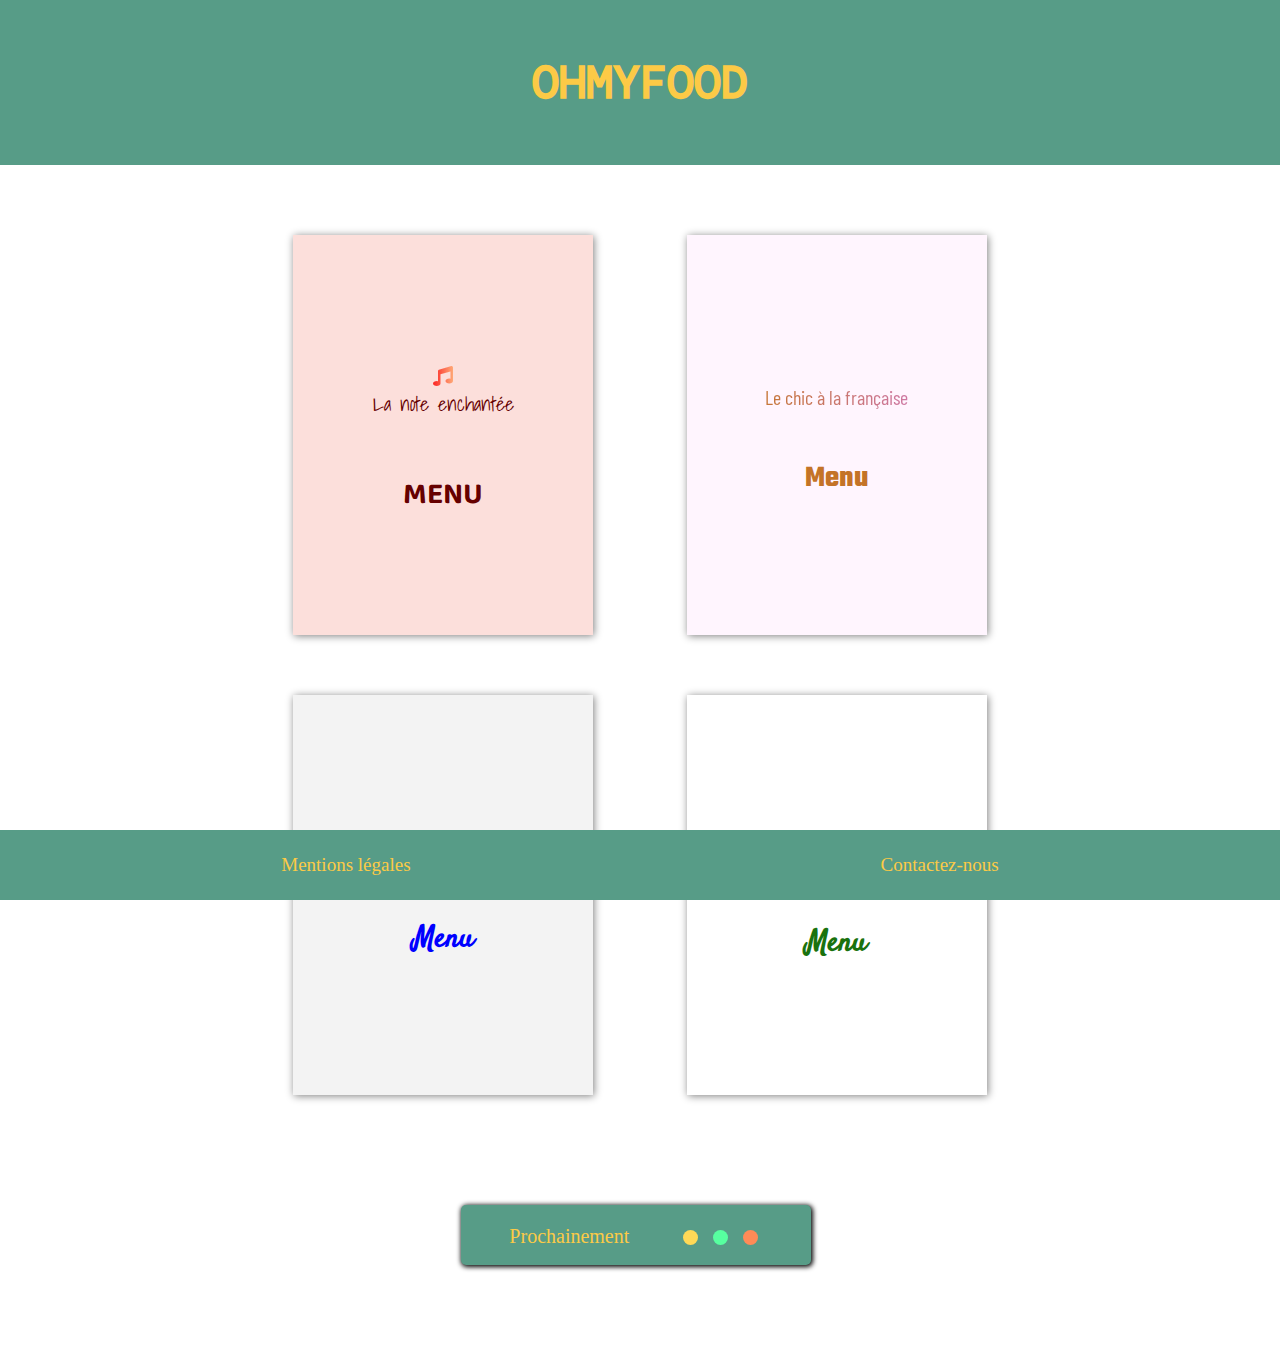
<file: index.html>
<!DOCTYPE html>
<html lang="fr">
<head>
	<meta charset="UTF-8">
	<meta name="viewport" content="width=device-width, initial-scale=1, shrink-to-fit=no">
	<link href="https://fonts.googleapis.com/css2?family=Baloo+Tammudu+2&family=Barlow+Condensed&family=Caveat&family=DM+Mono:wght@500&family=Kaushan+Script&family=Satisfy&family=Shadows+Into+Light&family=Teko:wght@300&display=swap" rel="stylesheet">
	<link rel="stylesheet" href="css/styles.css"/>
	<link rel="shortcut icon" href=img/ohmyfood.png>
	<link rel="stylesheet" type="text/css" href="https://cdnjs.cloudflare.com/ajax/libs/font-awesome/5.13.0/css/all.min.css">
	<title>OHMYFOOD</title>
</head> 
<body>

		<!--********EN TETE********-->

<header class="container-fluid1">
	<div class="row1">
		<a href="index.html">
			<h1>OHMYFOOD</h1>
		</a>
	</div>
</header>

		<!--********MES 4 MENUS********-->
<main>
	<div class="container1">
		<div class="menuone un">
			<a href="lanoteenchantee.html">
				<div class="menu1">
					<i class="fas fa-music"></i>
					<div>La note enchantée</div><br>
					<h2>MENU</h2>
				</div>
			</a>
		</div>
		<div class="menuone deux">
			<a href="lechicalafrancaise.html">
				<div class="menu2">
					<div>Le chic à la française</div><br>
					<h2>Menu</h2>
				</div>
			</a>
		</div>
	</div>
	<div class="container2">
		<div class="menutwo trois">
			<a href="ledelicedespapilles.html">
				<div class="menu3">
					<div>Le délice des papilles</div><br>
					<h2>Menu</h2>
				</div>
			</a>
		</div>
		<div class="menutwo quatre">
			<a href="lapalettedugout.html">
				<div class="menu4">
					<div>La palette du goût</div><br>
					<h2>Menu</h2>
				</div>
			</a>
		</div>
	</div>
</main>

		<!--********PROCHAINEMENT********-->
<div class="container3">
	<div class="soon cinq">
		<p>Prochainement</p>
		<div class="loading">
			<span></span>
			<span></span>
			<span></span>
		</div>
	</div>
</div>

		<!--********PIED DE PAGE********-->

<footer class="container-fluid2">
	<div class="row2">
		<div class="wiggling">
			<a href="mentionslegales.html">
				<p>Mentions légales</p>
			</a>
		</div>
		<div class="wiggling">
			<a href="mailto:bilal.elimrani@icloud.com">
				<p>Contactez-nous</p>
			</a>
		</div>
	</div>
</footer>

</body>
</html>
</file>
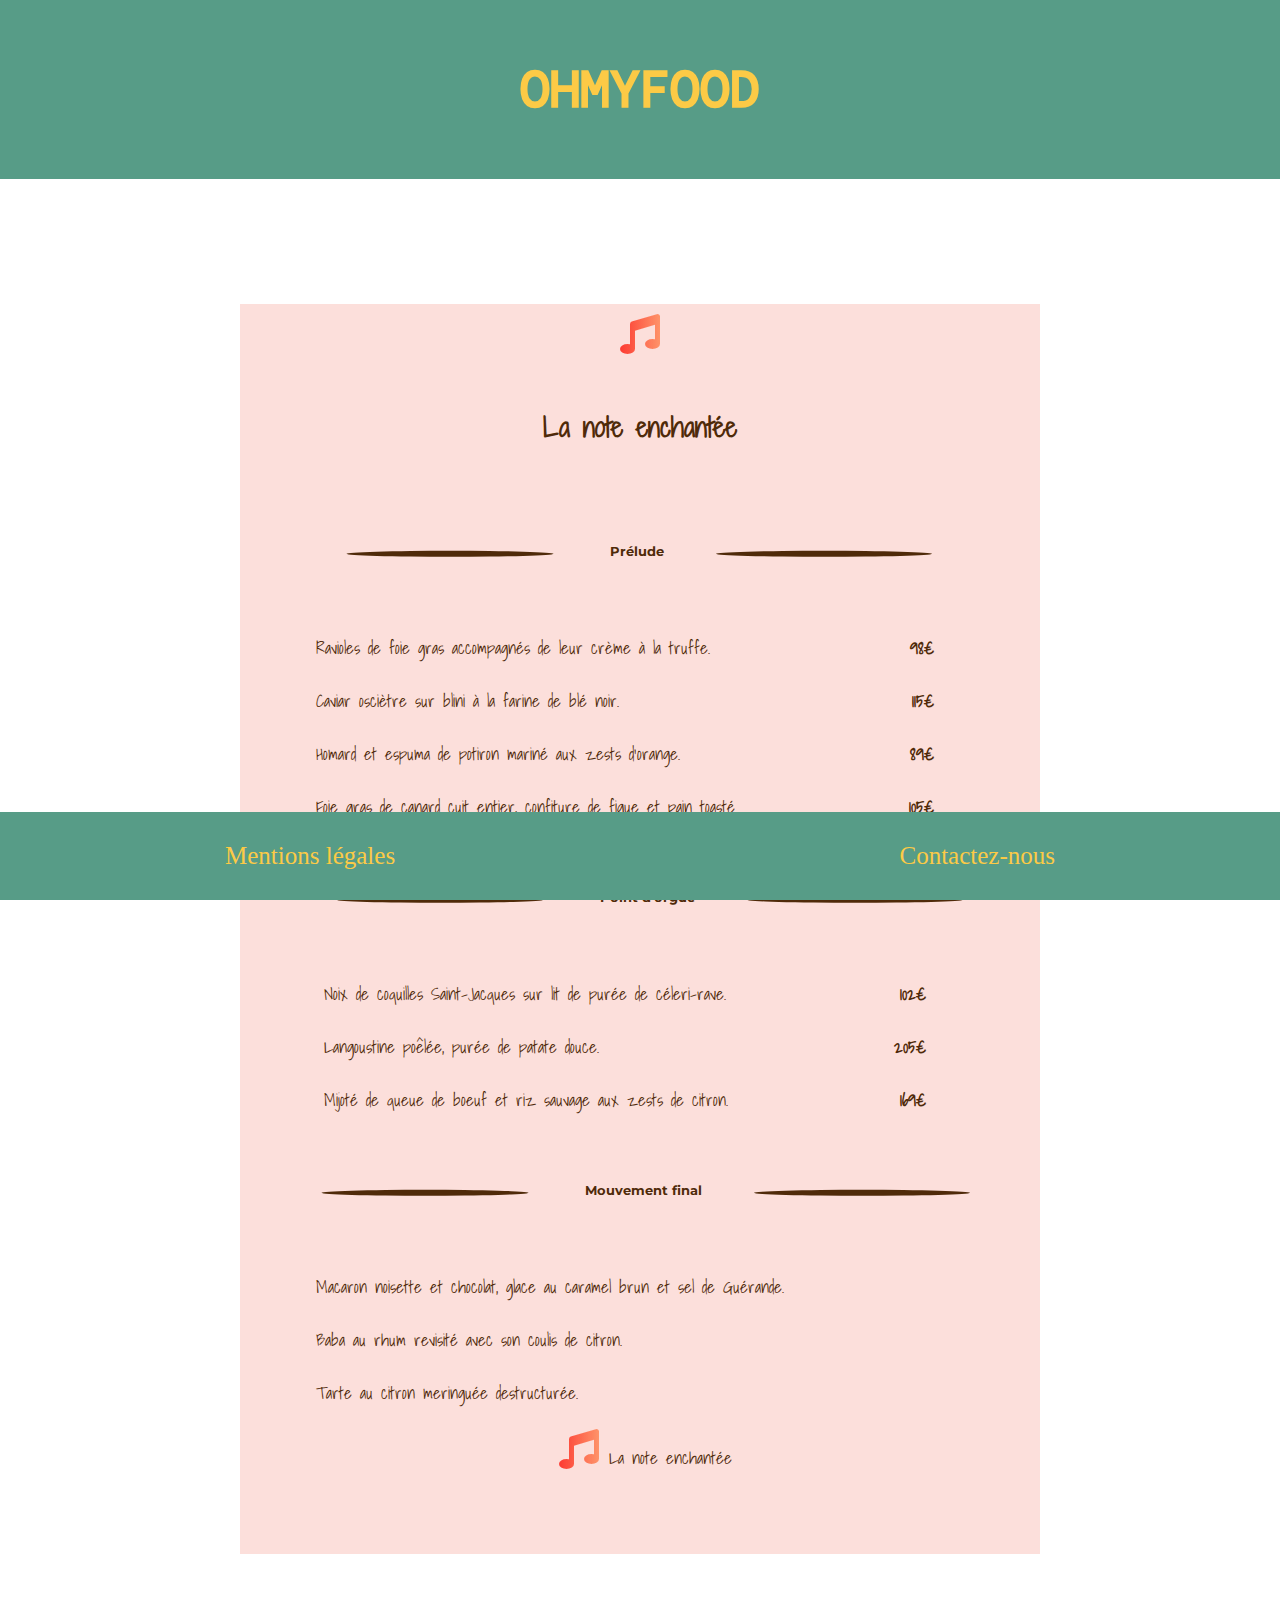
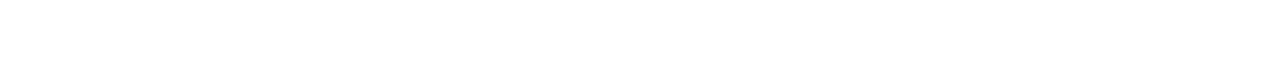
<file: lanoteenchantee.html>
<!DOCTYPE html>
<html lang="fr">
<head>
<meta charset="UTF-8">
<meta name="viewport" content="width=device-width, initial-scale=1, shrink-to-fit=no">
<link href="https://fonts.googleapis.com/css2?family=DM+Mono&family=Montserrat:wght@300&family=Shadows+Into+Light&family=Shadows+Into+Light+Two&display=swap" rel="stylesheet">
<link rel="stylesheet" href="css/lanoteenchantee.css"/>
<link rel="shortcut icon" href=img/ohmyfood.png>
<link rel="stylesheet" type="text/css" href="https://cdnjs.cloudflare.com/ajax/libs/font-awesome/5.13.0/css/all.min.css">
<title>La note enchantée</title>

</head>

<body>
<!--********EN TETE********-->

<header class="container-fluid1">
	<div class="row1">
		<a href="index.html">
			<h1>OHMYFOOD</h1>
		</a>
	</div>
</header>

<!--********MENU 1********-->
<main>
	<div class="row">
		<div class="lanoteenchantee menu1">
			<span><i class="fas fa-music"></i></span>
			<h2>La note enchantée</h2>
			<div class="titleOne">
				<ul>
					<li>
						<div class="gauche"></div>
						<h3>Prélude</h3>
						<div class="droite"></div>
					</li>
				</ul>
			</div>
			<div class="entree">
				<table>
					<tr>
						<td>Ravioles de foie gras accompagnés de leur crème à la truffe.</td>
						<td><strong>98€</strong></td>
					</tr>
					<tr>
						<td>Caviar osciètre sur blini à la farine de blé noir.</td>
						<td><strong>115€</strong></td>
					</tr>
					<tr>
						<td>Homard et espuma de potiron mariné aux zests d'orange.</td>
						<td><strong>89€</strong></td>
					</tr>
					<tr>
						<td>Foie gras de canard cuit entier, confiture de figue et pain toasté.</td>
						<td><strong>105€</strong></td>
					</tr>
				</table>
			</div>
			<div class="titleTwo">
				<ul>
					<li>		
						<div class="gauche"></div>
						<h3>Point d'orgue</h3>
						<div class="droite"></div>
					</li>
				</ul>
			</div>
			<div class="plat">
				<table>
					<tr>
						<td>Noix de coquilles Saint-Jacques sur lit de purée de céleri-rave.</td>
						<td><strong>102€</strong></td>
					</tr>
					<tr>
						<td>Langoustine poêlée, purée de patate douce.</td>
						<td><strong>205€</strong></td>
					</tr>
					<tr>
						<td>Mijoté de queue de boeuf et riz sauvage aux zests de citron.</td>
						<td><strong>169€</strong></td>
					</tr>
				</table>
			</div>
			<div class="titleThree">
				<ul>
					<li>
						<div class="gauche"></div>
						<h3>Mouvement final</h3>
						<div class="droite"></div>
					</li>
				</ul>
			</div>
			<div class="dessert">
				<table>
					<tr>
						<td>Macaron noisette et chocolat, glace au caramel brun et sel de Guérande.</td>
					</tr>
					<tr>
						<td>Baba au rhum revisité avec son coulis de citron.</td>
					</tr>
					<tr>
						<td>Tarte au citron meringuée destructurée.</td>
					</tr>
				</table>
			</div>
			<div><i class="fas fa-music"></i>La note enchantée</div>
		</div>
	</div>
</main>

<!--********PIED DE PAGE********-->

<footer class="container-fluid2">
	<div class="row2">
		<div class="wiggling">
			<a href="mentionslegales.html">
				<p>Mentions légales</p>
			</a>
		</div>
		<div class="wiggling">
			<a href="mailto:bilal.elimrani@icloud.com">
				<p>Contactez-nous</p>
			</a>
		</div>		
	</div>
</footer>

</body>
</html>
</file>
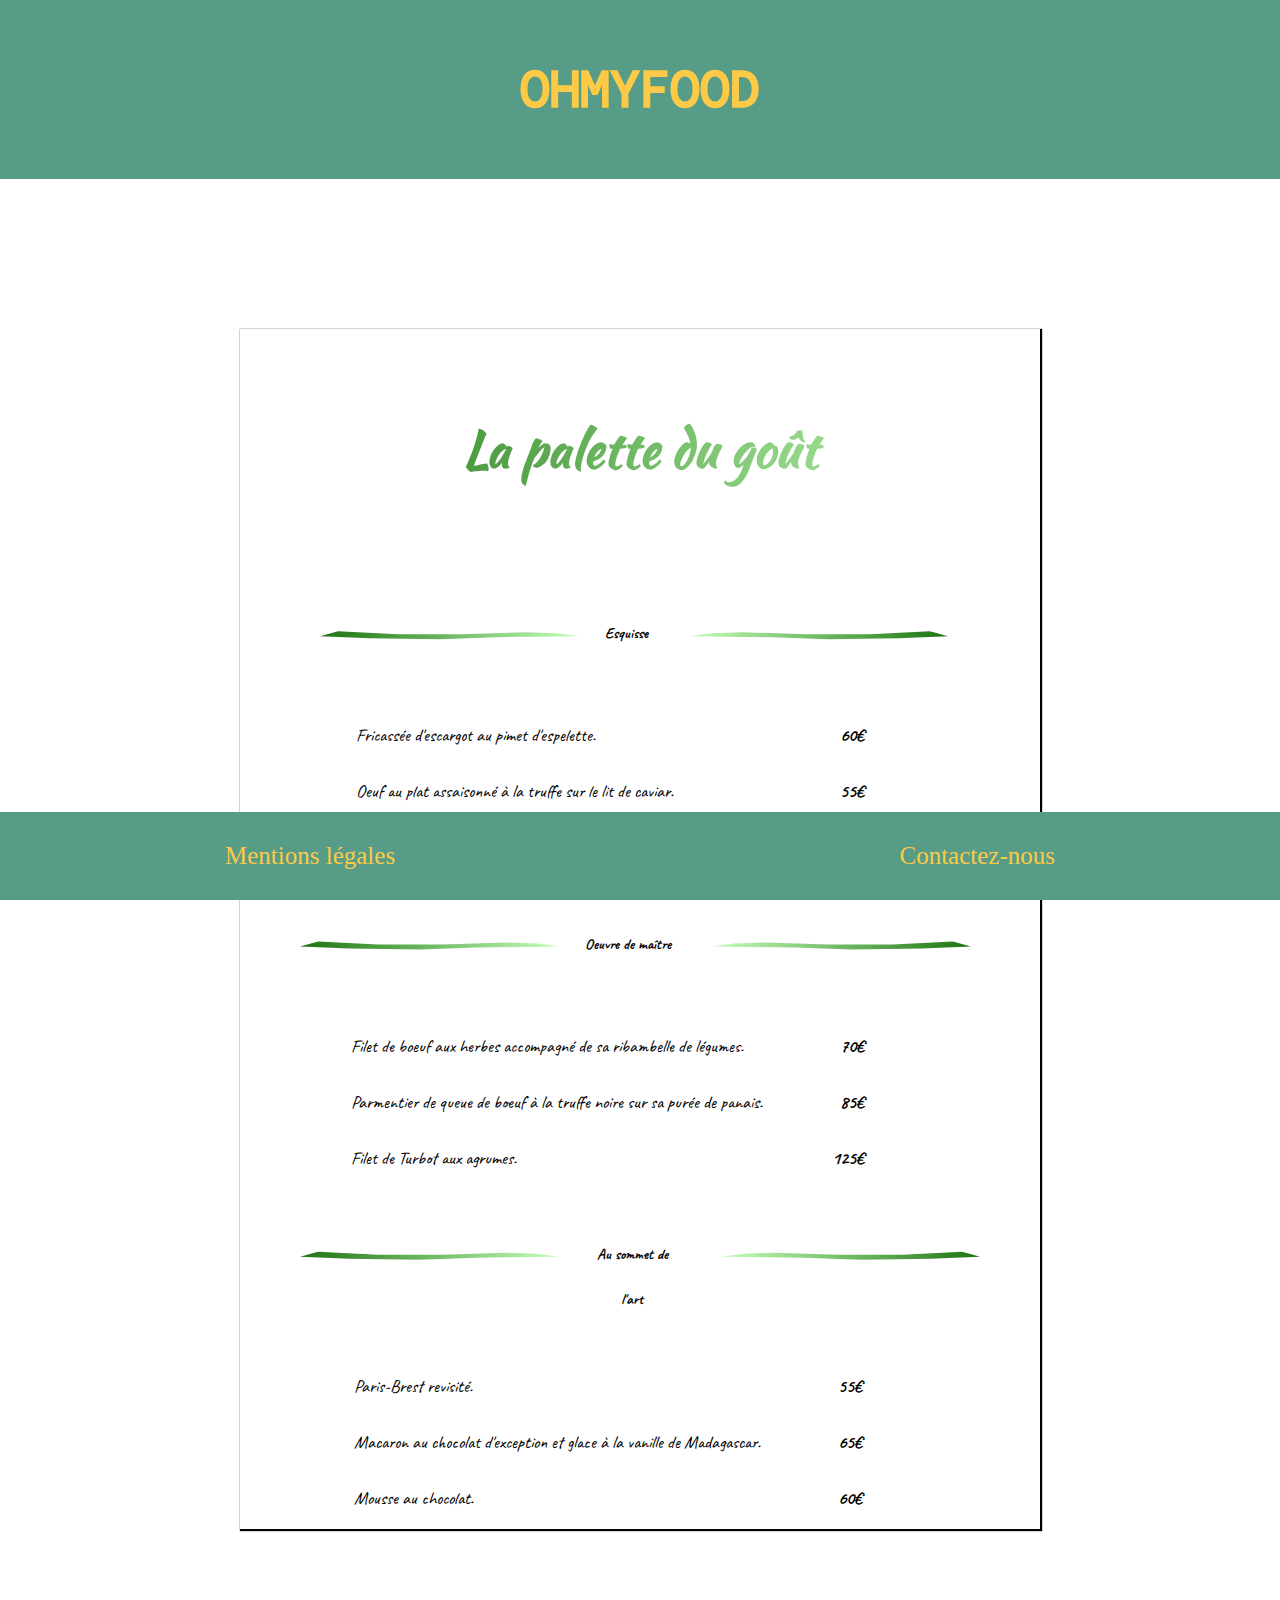
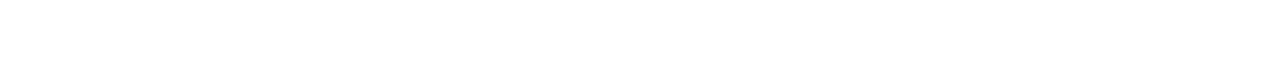
<file: lapalettedugout.html>
<!DOCTYPE html>
<html lang="fr">
<head>
<meta charset="UTF-8">
<meta name="viewport" content="width=device-width, initial-scale=1, shrink-to-fit=no">
<link href="https://fonts.googleapis.com/css2?family=Caveat&family=DM+Mono&family=Kaushan+Script&family=Montserrat:wght@300&display=swap" rel="stylesheet">
<link rel="stylesheet" href="css/lapalettedugout.css"/>
<link rel="shortcut icon" href=img/ohmyfood.png>
<title>La palette du gôut</title>

</head>

<body>
<!--********EN TETE********-->

<header class="container-fluid1">
	<div class="row1">
		<a href="index.html">
			<h1>OHMYFOOD</h1>
		</a>
	</div>
</header>

<!--********MENU 1********-->
<main>
	<div class="lapalettedugout menu4">
		<h2>La palette du goût</h2>
		<div class="titleOne">
			<ul>
				<li>
					<div class="gauche"></div>
					<h3>Esquisse</h3>
					<div class="droite"></div>
				</li>
			</ul>
		</div>
		<div class="entree">
			<table>
				<tr>
					<td>Fricassée d'escargot au pimet d'espelette.</td>
					<td><strong>60€</strong></td>
				</tr>
				<tr>
					<td>Oeuf au plat assaisonné à la truffe sur le lit de caviar.</td>
					<td><strong>55€</strong></td>
				</tr>
				<tr>
					<td>Foie gras de canard mi-cuit et ses copeaux de truffe noire.</td>
					<td><strong>65€</strong></td>
				</tr>
			</table>
		</div>
		<div class="titleTwo">
			<ul>
				<li>
					<div class="gauche"></div>
					<h3>Oeuvre de maître</h3>
					<div class="droite"></div>
				</li>
			</ul>
		</div>
		<div class="plat">
			<table>
				<tr>
					<td>Filet de boeuf aux herbes accompagné de sa ribambelle de légumes.</td>
					<td><strong>70€</strong></td>
				</tr>
				<tr>
					<td>Parmentier de queue de boeuf à la truffe noire sur sa purée de panais.</td>
					<td><strong>85€</strong></td>
				</tr>
				<tr>
					<td>Filet de Turbot aux agrumes.</td>
					<td><strong>125€</strong></td>
				</tr>
			</table>
		</div>
		<div class="titleThree">
			<ul>
				<li>
					<div class="gauche"></div>
					<h3>Au sommet de l'art</h3>
					<div class="droite"></div>
				</li>
			</ul>
		</div>
		<div class="dessert">
			<table>
				<tr>
					<td>Paris-Brest revisité.</td>
					<td><strong>55€</strong></td>
				</tr>
				<tr>
					<td>Macaron au chocolat d'exception et glace à la vanille de Madagascar.</td>
					<td><strong>65€</strong></td>
				</tr>
				<tr>
					<td>Mousse au chocolat.</td>
					<td><strong>60€</strong></td>
				</tr>
			</table>
		</div>
	</div>
</main>

<!--********PIED DE PAGE********-->

<footer class="container-fluid2">
	<div class="row2">
		<div class="wiggling">
			<a href="mentionslegales.html">
				<p>Mentions légales</p>
			</a>
		</div>
		<div class="wiggling">
			<a href="mailto:ohmyfood@gmail.com">
				<p>Contactez-nous</p>
			</a>
		</div>
	</div>
</footer>

</body>
</html>
</file>
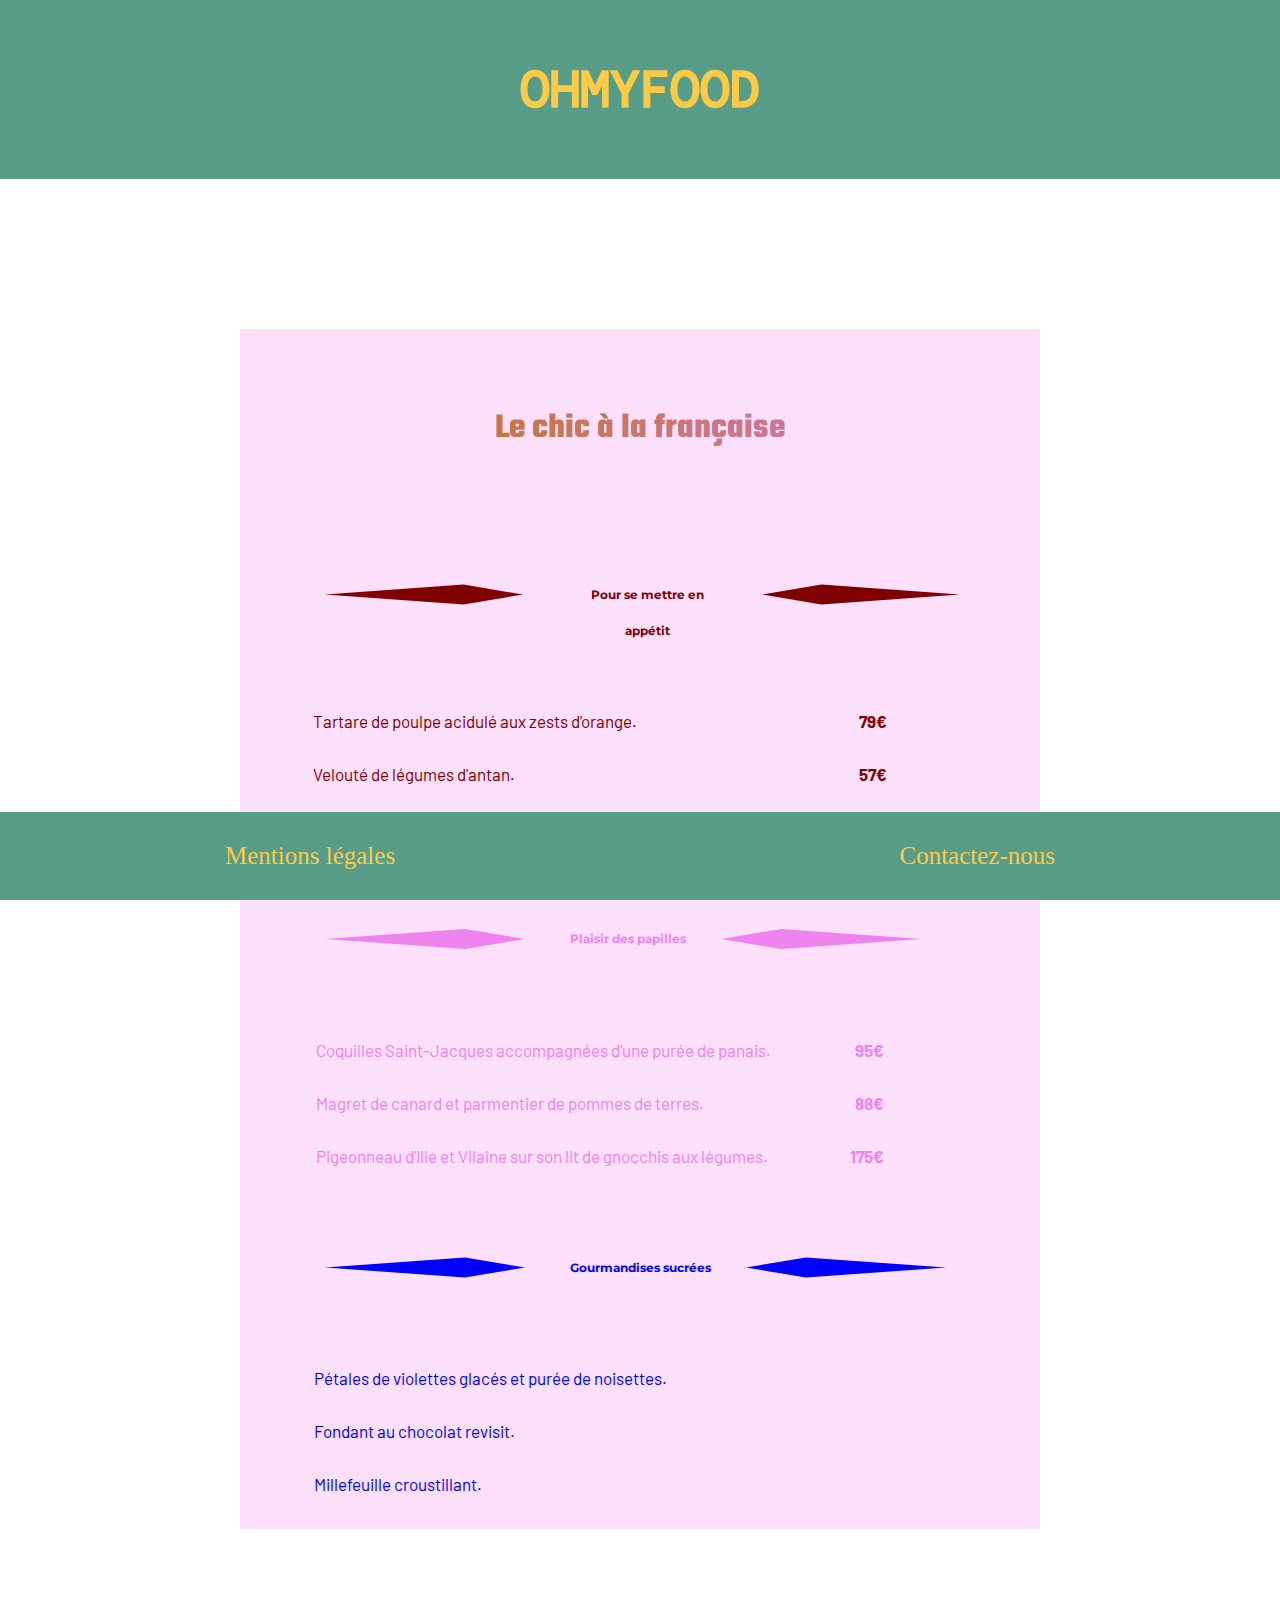
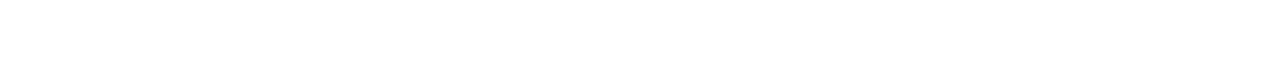
<file: lechicalafrancaise.html>
<!DOCTYPE html>
<html lang="fr">
<head>
<meta charset="UTF-8">
<meta name="viewport" content="width=device-width, initial-scale=1, shrink-to-fit=no">
<link href="https://fonts.googleapis.com/css2?family=Barlow:wght@300&family=DM+Mono&family=Montserrat:wght@300&family=Teko&display=swap" rel="stylesheet">
<link rel="stylesheet" href="css/lechicalafrancaise.css"/>
<link rel="shortcut icon" href=img/ohmyfood.png>
<title>Le chic à la française</title>

</head>

<body>
<!--********EN TETE********-->

<header class="container-fluid1">
	<div class="row1">
		<a href="index.html">
			<h1>OHMYFOOD</h1>
		</a>
	</div>
</header>

<!--********MENU 1********-->
<main>
	<div class="lechicalafrancaise menu2">
		<h2>Le chic à la française</h2>
		<div class="titleOne">
			<ul>
				<li>
					<div class="gauche"></div>
					<h3>Pour se mettre en appétit</h3>
					<div class="droite"></div>
				</li>
			</ul>
		</div>
		<div class="entree">
			<table>
				<tr>
					<td>Tartare de poulpe acidulé aux zests d'orange.</td>
					<td><strong>79€</strong></td>
				</tr>
				<tr>
					<td>Velouté de légumes d'antan.</td>
					<td><strong>57€</strong></td>
				</tr>
				<tr>
					<td>Soupe à l'oignon revisité.</td>
					<td><strong>57€</strong></td>
				</tr>
			</table>
		</div>
		<div class="titleTwo">
			<ul>	
				<li>
					<div class="gauche"></div>
					<h3>Plaisir des papilles</h3>
					<div class="droite"></div>
				</li>
			</ul>
		</div>
		<div class="plat">
			<table>
				<tr>
					<td>Coquilles Saint-Jacques accompagnées d'une purée de panais.</td>
					<td><strong>95€</strong></td>
				</tr>
				<tr>
					<td>Magret de canard et parmentier de pommes de terres.</td>
					<td><strong>88€</strong></td>
				</tr>
				<tr>
					<td>Pigeonneau d'Ille et Vilaine sur son lit de gnocchis aux légumes.</td>
					<td><strong>175€</strong></td>
				</tr>
			</table>
		</div>
		<div class="titleThree">
			<ul>
				<li>
					<div class="gauche"></div>
					<h3>Gourmandises sucrées</h3>
					<div class="droite"></div>
				</li>
			</ul>
		</div>
		<div class="dessert">
			<table>
				<tr>
					<td>Pétales de violettes glacés et purée de noisettes.</td>
				</tr>
				<tr>
					<td>Fondant au chocolat revisit.</td>
				</tr>
				<tr>
					<td>Millefeuille croustillant.</td>
				</tr>
			</table>
		</div>
	</div>
</main>

<!--********PIED DE PAGE********-->

<footer class="container-fluid2">
	<div class="row2">
		<div class="wiggling">
			<a href="mentionslegales.html">
				<p>Mentions légales</p>
			</a>
		</div>
		<div class="wiggling">
			<a href="mailto:bilal.elimrani@icloud.com">
				<p>Contactez-nous</p>
			</a>
		</div>
	</div>
</footer>

</body>
</html>
</file>
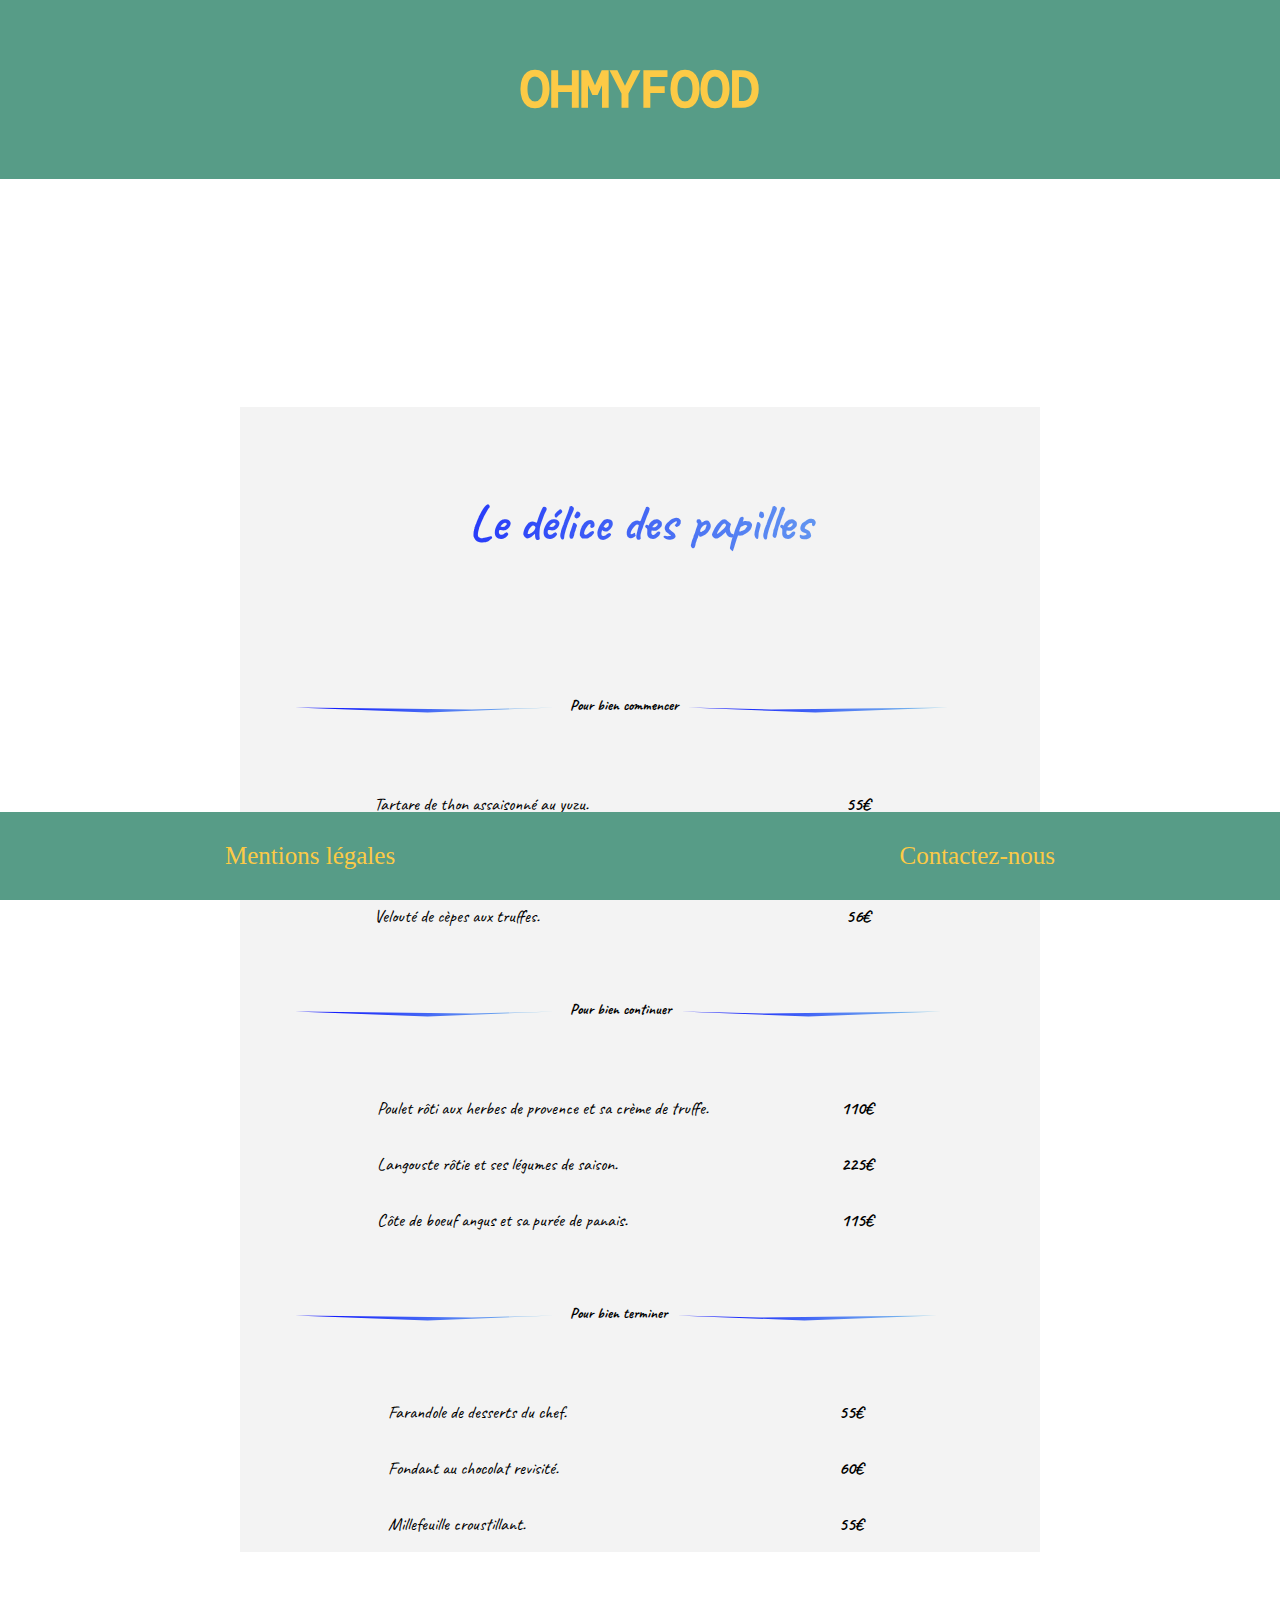
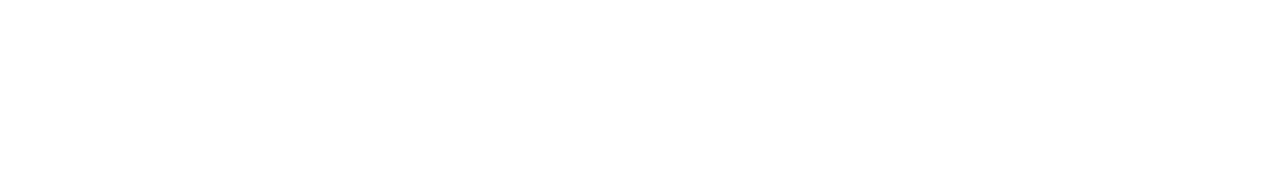
<file: ledelicedespapilles.html>
<!DOCTYPE html>
<html lang="fr">
<head>
<meta charset="UTF-8">
<meta name="viewport" content="width=device-width, initial-scale=1, shrink-to-fit=no">
<link href="https://fonts.googleapis.com/css2?family=Caveat&family=DM+Mono&family=Montserrat:wght@300&display=swap" rel="stylesheet">
<link rel="stylesheet" href="css/ledelicedespapilles.css"/>
<link rel="shortcut icon" href=img/ohmyfood.png>
<title>Le délice des papilles</title>

</head>

<body>
<!--********EN TETE********-->

<header class="container-fluid1">
	<div class="row1">
		<a href="index.html">
			<h1>OHMYFOOD</h1>
		</a>
	</div>
</header>

<!--********MENU 1********-->
<main>
	<div class="ledelicedespapilles menu3">
		<h2>Le délice des papilles</h2>
		<ul>
			<li>
				<div class="gauche"></div>
				<h3>Pour bien commencer</h3>
				<div class="droite"></div>
			</li>
		</ul>
		<div class="entree">
			<table>
				<tr>
					<td>Tartare de thon assaisonné au yuzu.</td>
					<td><strong>55€</strong></td>
				</tr>
				<tr>
					<td>Bouchée de homard croustillant et sa farandole de petits légumes.</td>
					<td><strong>89€</strong></td>
				</tr>
				<tr>
					<td>Velouté de cèpes aux truffes.</td>
					<td><strong>56€</strong></td>
				</tr>
			</table>
		</div>
		<ul>
			<li>
				<div class="gauche"></div>
				<h3>Pour bien continuer</h3>
				<div class="droite"></div>
			</li>
		</ul>
		<div class="plat">
			<table>
				<tr>
					<td>Poulet rôti aux herbes de provence et sa crème de truffe.</td>
					<td><strong>110€</strong></td>
				</tr>
				<tr>
					<td>Langouste rôtie et ses légumes de saison.</td>
					<td><strong>225€</strong></td>
				</tr>
				<tr>
					<td>Côte de boeuf angus et sa purée de panais.</td>
					<td><strong>115€</strong></td>
				</tr>
			</table>
		</div>
		<ul>
			<li>
				<div class="gauche"></div>
				<h3>Pour bien terminer</h3>
				<div class="droite"></div>
			</li>
		</ul>
		<div class="dessert">
			<table>
				<tr>
					<td>Farandole de desserts du chef.</td>
					<td><strong>55€</strong></td>
				</tr>
				<tr>
					<td>Fondant au chocolat revisité.</td>
					<td><strong>60€</strong></td>
				</tr>
				<tr>
					<td>Millefeuille croustillant.</td>
					<td><strong>55€</strong></td>
				</tr>
			</table>
		</div>
	</div>
</main>

<!--********PIED DE PAGE********-->

<footer class="container-fluid2">
	<div class="row2">
		<div class="wiggling">
			<a href="mentionslegales.html">
				<p>Mentions légales</p>
			</a>
		</div>
		<div class="wiggling">
			<a href="mailto:bilal.elimrani@icloud.com">
				<p>Contactez-nous</p>
			</a>
		</div>
	</div>
</footer>

</body>
</html>
</file>
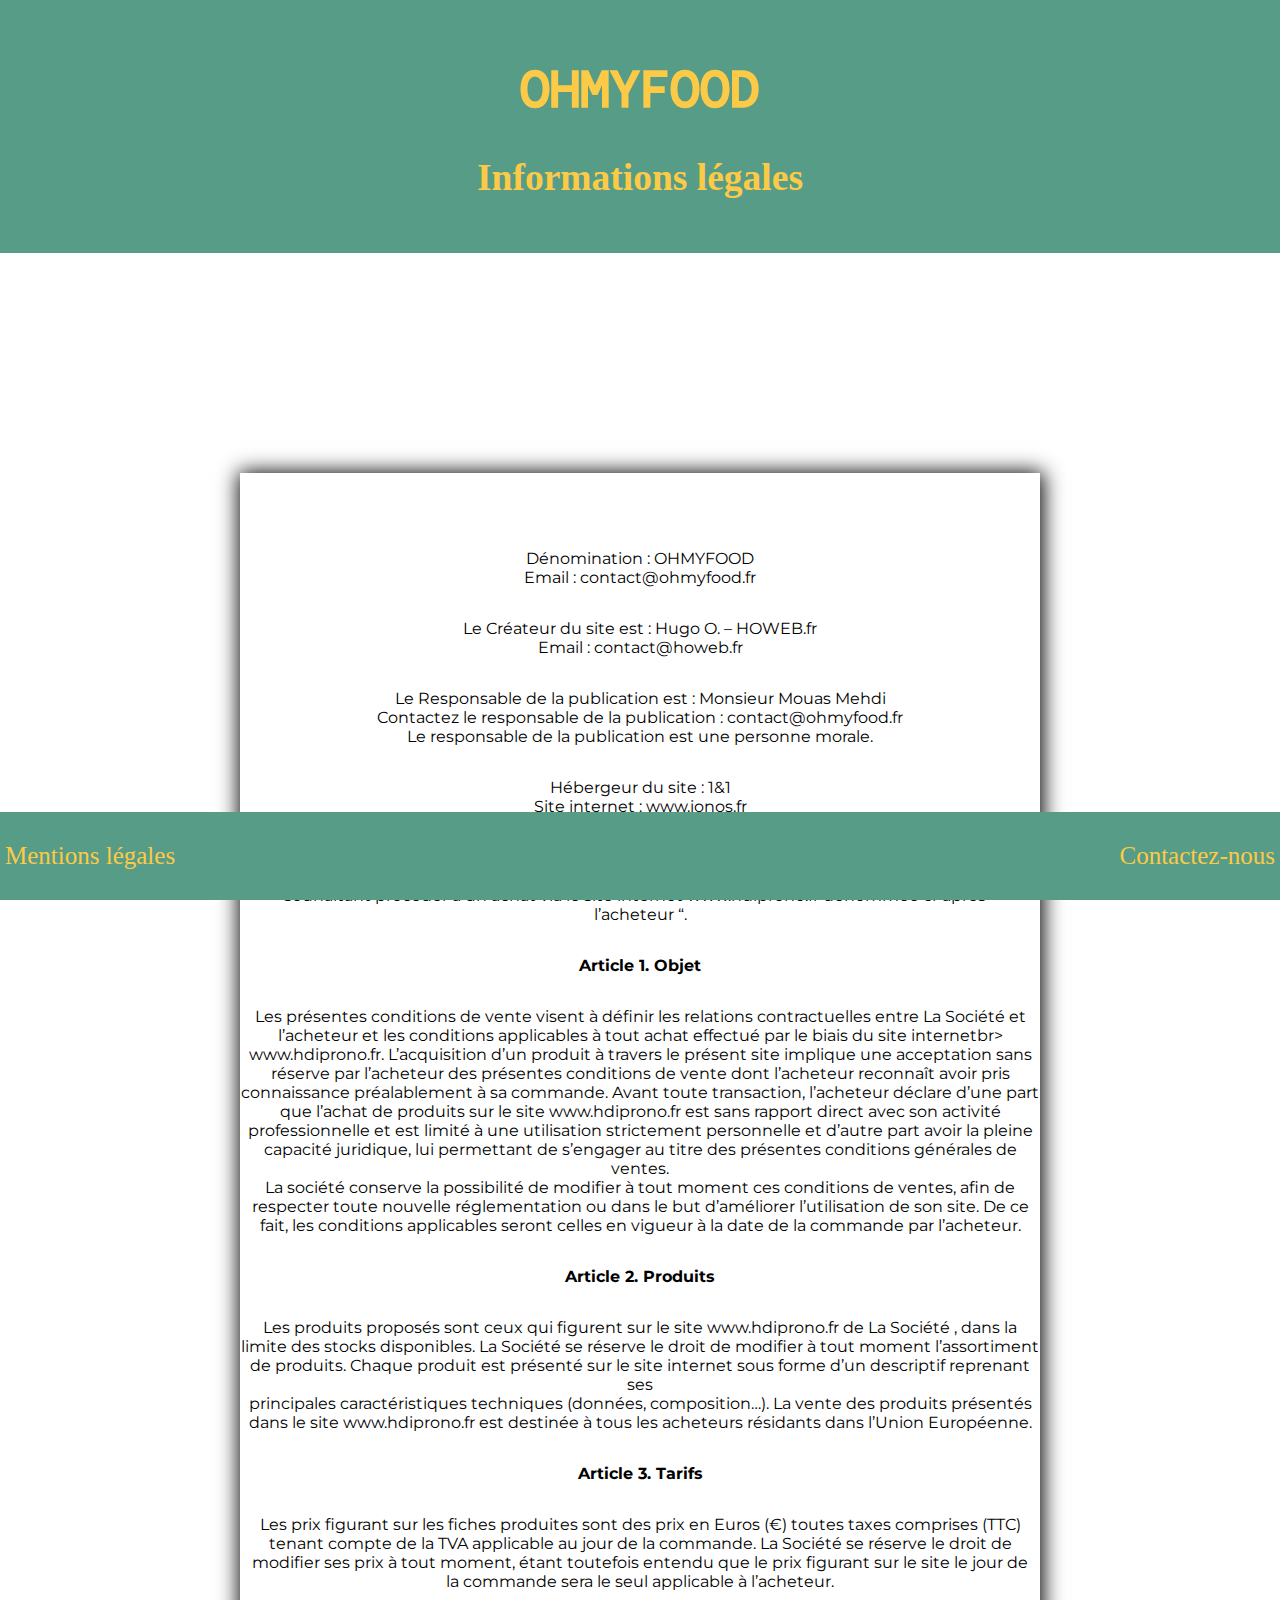
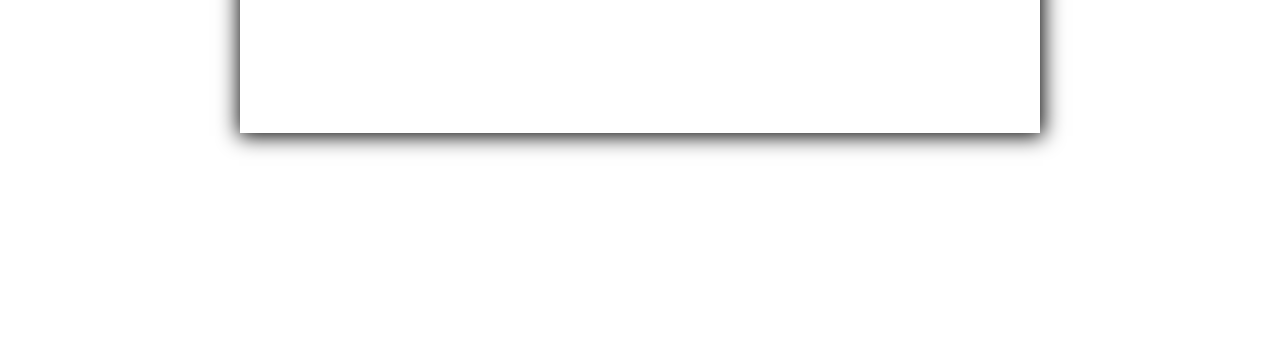
<file: mentionslegales.html>
<!DOCTYPE html>
<html lang="fr">
<head>
	<meta charset="UTF-8">
	<meta name="viewport" content="width=device-width, initial-scale=1, shrink-to-fit=no">
	<link href="https://fonts.googleapis.com/css2?family=DM+Mono&family=Montserrat:wght@300&display=swap" rel="stylesheet">
	<link rel="stylesheet" href="css/mentionslegales.css"/>
	<link rel="shortcut icon" href=img/ohmyfood.png>
	<title>Mentions légales</title>

</head>

<body>
	<!--********EN TETE********-->

<header class="container-fluid1">
	<div class="row1">
		<a href="index.html">
			<h1>OHMYFOOD</h1>
		</a>
		<h2>Informations légales</h2>
	</div>
</header>

	<!--********MENU 1********-->
<main>
	<div class="mentionslegales menu1">
		<p>Dénomination : OHMYFOOD<br>
		Email : contact@ohmyfood.fr</p>
		<p>Le Créateur du site est : Hugo O. – HOWEB.fr<br>
		Email : contact@howeb.fr</p>
		<p>Le Responsable de la publication est : Monsieur Mouas Mehdi<br>
			Contactez le responsable de la publication : contact@ohmyfood.fr<br>
		Le responsable de la publication est une personne morale.</p>
		<p>Hébergeur du site : 1&1<br>
		Site internet : www.ionos.fr</p>
		<p>Les présentes conditions de vente sont conclues d’une part par Monsieur Mouas Medhi<br>
			gérant le site www.hdiprono.fr et, d’autre part, par toute personne physique ou morale<br>
			souhaitant procéder à un achat via le site internet www.hdiprono.fr dénommée ci-après ”<br>
		l’acheteur “.</p>
		<p><strong>Article 1. Objet</strong></p>
		<p>Les présentes conditions de vente visent à définir les relations contractuelles entre La Société et<br>
			l’acheteur et les conditions applicables à tout achat effectué par le biais du site internetbr>
			www.hdiprono.fr. L’acquisition d’un produit à travers le présent site implique une acceptation sans<br>
			réserve par l’acheteur des présentes conditions de vente dont l’acheteur reconnaît avoir pris<br>
			connaissance préalablement à sa commande. Avant toute transaction, l’acheteur déclare d’une part<br>
			que l’achat de produits sur le site www.hdiprono.fr est sans rapport direct avec son activité<br>
			professionnelle et est limité à une utilisation strictement personnelle et d’autre part avoir la pleine<br>
			capacité juridique, lui permettant de s’engager au titre des présentes conditions générales de ventes.<br>
			La société conserve la possibilité de modifier à tout moment ces conditions de ventes, afin de<br>
			respecter toute nouvelle réglementation ou dans le but d’améliorer l’utilisation de son site. De ce<br>
		fait, les conditions applicables seront celles en vigueur à la date de la commande par l’acheteur.</p>
		<p><strong>Article 2. Produits</strong></p>
		<p>Les produits proposés sont ceux qui figurent sur le site www.hdiprono.fr de La Société , dans la<br>
			limite des stocks disponibles. La Société se réserve le droit de modifier à tout moment l’assortiment<br>
			de produits. Chaque produit est présenté sur le site internet sous forme d’un descriptif reprenant ses<br>
			principales caractéristiques techniques (données, composition…). La vente des produits présentés<br>
		dans le site www.hdiprono.fr est destinée à tous les acheteurs résidants dans l’Union Européenne.</p>
		<p><strong>Article 3. Tarifs</strong></p>
		<p>Les prix figurant sur les fiches produites sont des prix en Euros (€) toutes taxes comprises (TTC)<br>
			tenant compte de la TVA applicable au jour de la commande. La Société se réserve le droit de<br>
			modifier ses prix à tout moment, étant toutefois entendu que le prix figurant sur le site le jour de<br>
		la commande sera le seul applicable à l’acheteur.</p>
	</div>
</main>
    
    <!--********PIED DE PAGE********-->
    
<footer class="container-fluid2">
    <div class="row2">
        <div class="wiggling">
            <a href="mentionslegales.html">
                <p>Mentions légales</p>
            </a>
        </div>
        <div class="wiggling">
            <a href="mailto:bilal.elimrani@icloud.com">
                <p>Contactez-nous</p>
            </a>
        </div>
    </div>
</footer>

</body>
</html>
</file>
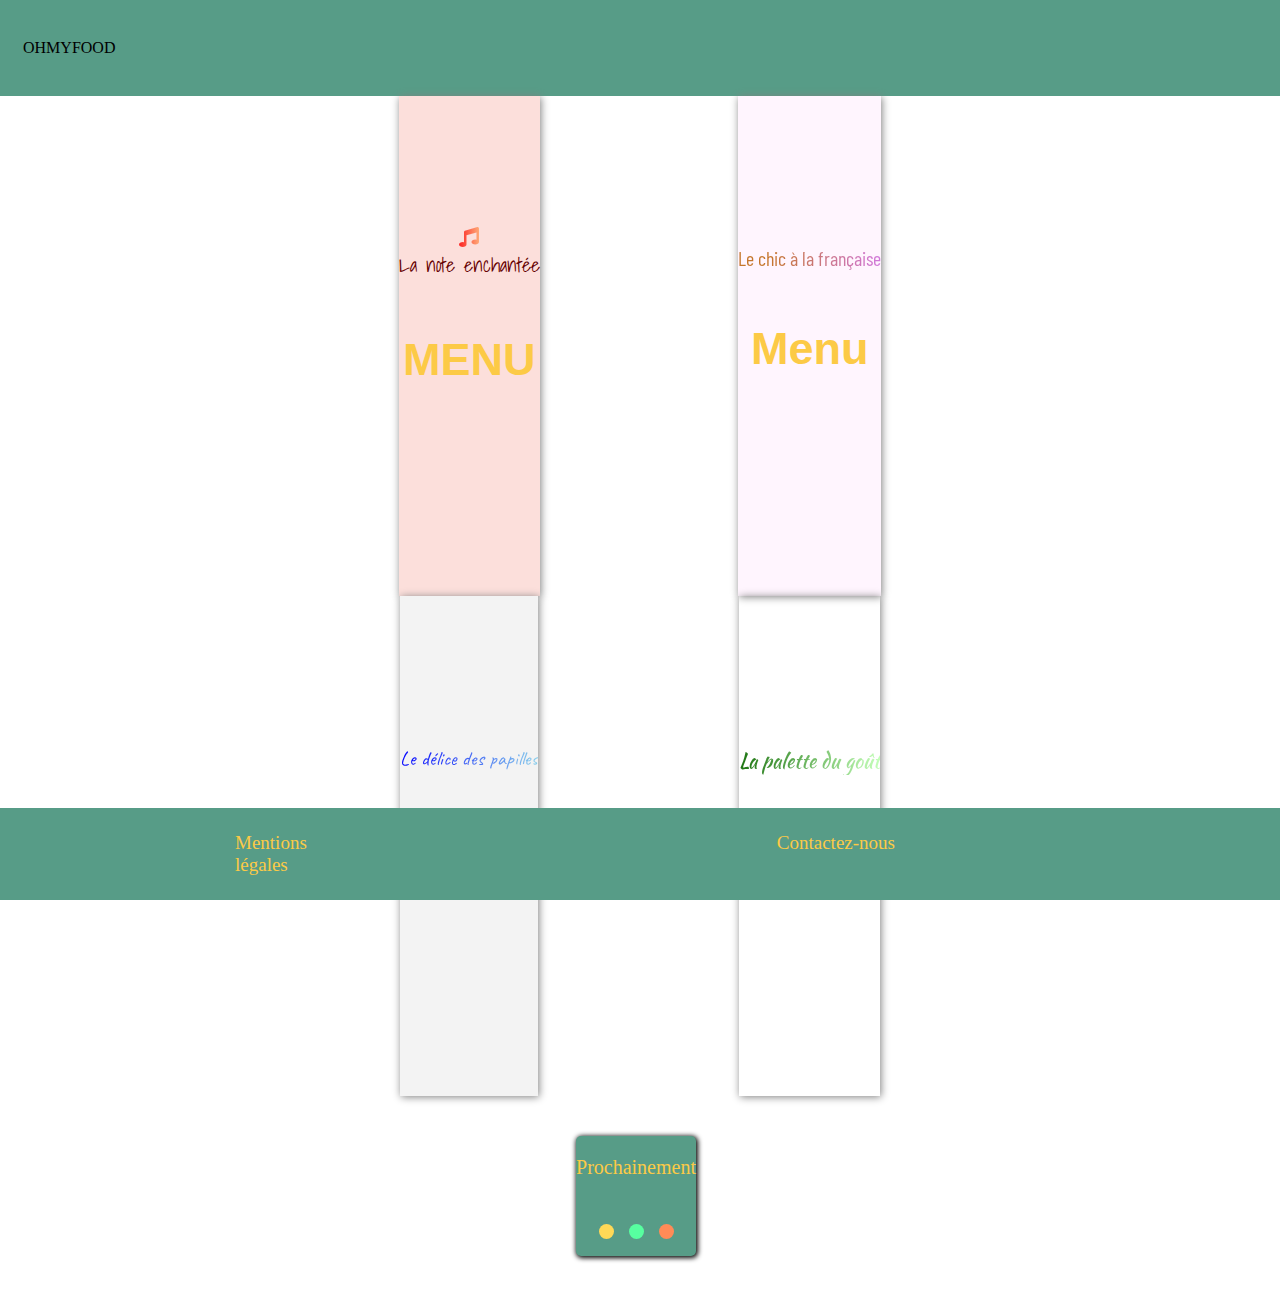
<file: test.html>
<!DOCTYPE html>
	<html lang="fr">
	<head>
		<meta charset="UTF-8">
		<meta name="viewport" content="width=device-width, initial-scale=1, shrink-to-fit=no">
		<link href="https://fonts.googleapis.com/css2?family=Aclonica&family=Baloo+Tammudu+2:wght@500&family=Barlow+Condensed:wght@200&family=Caveat&family=Kaushan+Script&family=Satisfy&family=Shadows+Into+Light&family=Teko:wght@500&display=swap" rel="stylesheet">
		<link rel="stylesheet" href="css/styles.css"/>
		<link rel="stylesheet" type="text/css" href="https://cdnjs.cloudflare.com/ajax/libs/font-awesome/5.13.0/css/all.min.css">
		<title>Document</title>
	</head>
	<body>

		<!--********EN TETE********-->

		<header class="container-fluid1">
			<div class="row1">
				<p>OHMYFOOD</p>
			</div>
		</header>

		<!--********MES 4 MENUS********-->

		<div class="container1">
			<div class="bloc1 un">
				<a href="lanoteenchantee.html">
					<div class="menu1">
						<i class="fas fa-music"></i>
						<div>La note enchantée</div></br>
						<h1>MENU</h1>
					</div>
				</a>
			</div>
			<div class="bloc1 deux">
				<a href="lechicalafrancaise.html">
					<div class="menu2">
						<div>Le chic à la française</div></br>
						<h1>Menu</h1>
					</div>
				</a>
			</div>
		</div>
		<div class="container2">
			<div class="bloc2 trois">
				<a href="ledelicedespapilles.html">
					<div class="menu3">
						<div>Le délice des papilles</div></br>
						<h1>Menu</h1>
					</div>
				</a>
			</div>
			<div class="bloc2 quatre">
				<a href="lapalettedugout.html">
					<div class="menu4">
						<div>La palette du goût</div></br>
						<h1>Menu</h1>
					</div>
				</a>
			</div>
		</div>

		<!--********PROCHAINEMENT********-->

		<div class="container3">
			<div class="bloc3 cinq">
				<p>Prochainement</p>
				<div class="loading">
				<span></span>
				<span></span>
				<span></span>
				</div>
			</div>
		</div>

		<!--********PIED DE PAGE********-->

		<footer class="container-fluid2">
			<div class="row2">
				<div class="col-12 col-md-4">
					<div class="wiggling">
					<a href="mentionslegales.html">
						<p>Mentions légales</p>
					</a>
					</div>
				</div>
				<div class="col-12 col-md-4">
					<div class="wiggling">
					<a href="mailto:bilal.elimrani@icloud.com">
						<p>Contactez-nous</p>
					</a>
					<div class="wiggling">
				</div>
			</div>
		</footer>

	</body>
	</html>
</file>
<file: css/styles.css>
body{
	margin: 0;
	padding: 0;
}
.container-fluid1{
	background-color: #579C87;
	padding: 23px;
}
h1{
	color: #fcca46;
	text-align: center;
	font-size: 45px;
	font-family: 'DM Mono', sans-serif;
}
.container1{
	background-color: #fff;
	width: auto;
	height: 500px;
	display: flex;
	justify-content: space-evenly;
}
.menuone{
	width: 300px;
	height: 400px;
	background-color: #fff;
	margin-top: 70px;
}
.un{
	text-align: center;
	margin-left: 200px;
	box-shadow: 0.5px 0.5px 8px grey;
	background-color: #FCDFDB;
}
.deux{
	text-align: center;
	margin-right: 200px;
	box-shadow: 0.5px 0.5px 8px grey;
	background-color: #FFF5FE;
}
.menu1{
	color: #660000;
	font-size: 20px;
	margin-top: 130px;
}
.menu1:hover{
	transform: scale(1.3);
	transition: 1s;
}
.container1 .menu1 div{
	font-family: 'Shadows Into Light', cursive;
}
.container1 .menu1 h2{
	font-family: 'Baloo Tammudu 2', cursive;
}
i{
	background: linear-gradient(to right, rgba(252,32,32,0.98) 0%,rgba(255,169,119,1) 100%);
	-webkit-text-fill-color: transparent;
	-webkit-background-clip: text;
}
.menu2{
	font-size: 20px;
	margin-top: 150px;
}
.menu2:hover{
	transform: scale(1.3);
	transition: 1s;
}
.container1 .menu2 div{
	background: linear-gradient(to right, rgba(196,115,39,0.98) 0%,rgba(196,115,39,0.98) 21%,rgba(209,119,221,1) 100%);
	-webkit-text-fill-color: transparent;
	-webkit-background-clip: text;
	font-family: 'Barlow Condensed', sans-serif;
}
.container1 .menu2 h2{
	color: #C47327;
	font-family: 'Teko', sans-serif;
}
.container2{
	background-color: #fff;
	width: auto;
	height: 500px;
	display: flex;
	justify-content: space-evenly;
}
.menutwo{
	width: 300px;
	height: 400px;
	background-color: #fff;
	margin-top: 30px;
}
.trois{
	text-align: center;
	margin-left: 200px;
	box-shadow: 0.5px 0.5px 8px grey;
	background-color: #F3F3F3;
}
.quatre{
	text-align: center;
	margin-right: 200px;
	box-shadow: 0.5px 0.5px 8px grey;
}
.menu3{
	color: blue;
	font-size: 20px;
	margin-top: 150px;
}
.menu3:hover{
	transform: scale(1.3);
	transition: 1s;
}
.container2 .menu3 div{
	background: linear-gradient(to right, blue, skyblue);
	-webkit-text-fill-color: transparent;
	-webkit-background-clip: text;
	font-family: 'Caveat', cursive;
}
.container2 .menu3 h2{
	color: blue;
	font-family: 'Satisfy', cursive;
}
.menu4{
	font-size: 20px;
	margin-top: 150px;
}
.menu4:hover{
	transform: scale(1.3);
	transition: 1s;
}
.container2 .menu4 div{
	background: linear-gradient(to right, rgba(26,114,14,0.98) 0%,rgba(26,114,14,0.98) 1%,rgba(197,255,186,1) 100%);
	-webkit-text-fill-color: transparent;
	-webkit-background-clip: text;
	font-family: 'Kaushan Script', cursive;
}
.container2 .menu4 h2{
	color: #1A720E;
	font-family: 'Satisfy', cursive;
}
.container3{
	background-color: #fff;
	width: auto;
	height: 150px;
	display: flex;
	justify-content: center;
	align-content: flex-end;
	padding-top: 50px
}
.soon{
	width: 350px;
	height: 60px;
	display: flex;
	justify-content: space-evenly;
	align-content: flex-end;
}
.cinq{
	border-radius: 5px 5px 5px;
	background-color: #579C87;
	text-align: center;
	box-shadow: 1px 1px 5px 1px black;
	color: #fcca46;
	font-size: 20px;
	margin-right: 8px;
	margin-bottom: 40px;
	margin-top: -10px;
}
.loading span{
	width: 15px;
	height: 15px;
	margin: 0px 5px;
	margin-top: 25px;
	background-color: #ffd957;
	border-radius: 50%; 
	display: inline-block;
	animation-name: dots;
	animation-duration: 2s;
	animation-iteration-count: infinite;
	animation-timing-function: ease-in-out;
}
.loading span:nth-child(2){
	background-color: #57ffa0;
	animation-delay: 0.4s;
}
.loading span:nth-child(3){
	background-color: #ff8b57;
	animation-delay: 0.8s;
}
.container-fluid2{
	display: flex;
	justify-content: space-around;
}
.wiggling{
	padding-left: 230px;
	padding-right: 230px;
}

@keyframes dots{
	50%{
		opacity: 0;
		transform: scale(0.2) translateY(10px)
	}
}

footer p{
	color: #fcca46;
	margin-right: 10px;
	font-size: 19px;
}
.container-fluid2{
	background-color: #579C87;;
	margin: 0px;
	padding: 5px;
	position: fixed;
	bottom: 0;
	width: 100%;
}
.row2{
	display: flex;
	justify-content: space-between;
	color: yellow;
	font-size: 25px;
	text-decoration: none;
}
.wiggling{
	animation: thing 1.5s infinite;
}

@keyframes thing{
	0%{transform: rotate(3deg)}
	3%{transform: rotate(-3deg)}
	4%{transform: rotate(-5deg)}
	5%{transform: rotate(0deg)}
	100%{transform: rotate(0deg)}
}
p .container-fluid1{
	text-align: center;
}
a{
	text-decoration: none;
	color: yellow;
}

@media all and (min-width: 451px) and (max-width: 768px){
	.container1{
		height: auto;
		display: flex;
		flex-direction: column;
		justify-content: center;
		align-items: center;
	}
	.container2{
		height: auto;
		display: flex;
		flex-direction: column;
		justify-content: center;
		align-items: center;
	}
	.menuone{
		width: 130px;
	}
	.un{
		margin-left: 1px;
		width: 250px;
	}
	.deux{
		margin: 30px;
		width: 250px;
	}
	.menutwo{
		width: 130px;
	}
	.trois{
		margin-left: 1px;
		width: 250px;
	}
	.quatre{
		margin-right: 1px;
		width: 250px;
	}
	.wiggling{
		padding-left: 10px;
		padding-right: 10px;
	}

}


@media all and (max-width: 450px){
	.container-fluid1{
		height: auto;
	}
	.container1{
		display: flex;
		flex-direction: column;
		height: 550px;
	}
	.menuone{
		width: 150px;
		height: 250px;
		display: flex;
		justify-content: center;
		align-items: center;
		margin-top: 32px;
	}
	.un{
		margin-left: 130px;
	}
	.un div{
		display: flex;
		flex-direction: column;
		font-size: 15px;
	}
	.un h2{
		padding-bottom: 50px;
	}
	.deux{
		margin-left: 130px;
	}
	.deux div{
		font-size: 17px;
	}
	.deux h2{
	}
	.container2{
		display: flex;
		flex-direction: column;
		height: 550px;
	}
	.menutwo{
		width: 150px;
		height: 230px;
		display: flex;
		justify-content: center;
		align-items: center;
		margin-top: 10px;
	}
	.trois{
		margin-left: 130px;
	}
	.trois div{
		padding-bottom: 20px;
		font-size: 17px;
	}
	.trois h2{
	}
	.quatre{
		margin-left: 130px;
	}
	.quatre div{
		padding-bottom: 20px;
		font-size: 17px;
	}
	.quatre h2{
	}
	.menu1{
		color: #660000;
		font-size: 2px;
		margin-top: 100px;
	}
	.menu1:hover{
		transform: scale(1.1);
		transition: 1s;
	}
	.menu2{
		font-size: 20px;
		margin-top: 50px;
	}
	.menu2:hover{
		transform: scale(1.1);
		transition: 0.5s;
	}
	.menu3{
		font-size: 20px;
		margin-top: 50px;
	}
	.menu3:hover{
		transform: scale(1.1);
		transition: 0.5s;
	}
	.menu4{
		font-size: 20px;
		margin-top: 50px;
	}
	.menu4:hover{
		transform: scale(1.1);
		transition: 0.5s;
	}
	.container3{
		padding-left: 8px;
	}
	.soon{
		height: 50px;
		font-size: 17px;
		margin-right: 30px;
		margin-left: 30px;
	}
	.loading span{
		width: 5px;
		height: 5px;
	}
	.row2{
		font-size: 18px;
	}
	.wiggling{
		padding-left: 2px;
		padding-right: 2px;
	}
}

@media all and (min-width: 300px) and (max-width: 400px){
	.un{
		margin-left: 120px;
	}
	.deux{
		margin-left: 120px;
	}
	.trois{
		margin-left: 120px;
	}
	.quatre{
		margin-left: 120px;
	}
}
</file>
<file: css/lanoteenchantee.css>
body{
	background-color: #579C87;
	margin: 0;
	padding: 0;
}
.container-fluid1{
	background-color: #579C87;
	padding: 23px;
}
.row1{
	text-align: center;
	font-size: 25px;
}
h1{
	color: #fcca46;
	font-family: 'DM Mono', sans-serif;
}
main{
	background-color: #fff;
	width: auto;
	height: 1500px;
	display: flex;
	flex-direction: column;
	justify-content: center;
	align-items: center;
}
.titleOne ul{
	padding-left: 50px;
}
.titleThree ul{
	padding-left: 25px;
}
table{
	display: flex;
	justify-content: center;
	align-items: center;
}
tr{
	display: flex;
	justify-content: space-between;
}
.entree td{
	margin-right: 100px;
	margin-left: 70px;
}
.plat td{
	margin-right: 100px;
	margin-left: 70px;
}
.dessert td{
	margin-right: 180px;
}
.lanoteenchantee{
	width: 800px;
	height: 1250px;
	display: flex;
	flex-direction: column;
}
.menu1{
	background-color: #FCDFDB;
}
.container-fluid2{
	background-color: #579C87;
	margin: 0px;
	padding: 5px;
	position: fixed;
	bottom: 0;
	width: 100%;
}
.container-fluid2 p{
	color: #fcca46;
	margin-right: 10px;
}
.row2{
	background-color: #579C87;
	display: flex;
	justify-content: space-between;
	color: yellow;
	font-size: 25px;
}
i{
	padding: 10px;
	text-align: center;
	background: linear-gradient(to right, rgba(252,32,32,0.98) 0%,rgba(255,169,119,1) 100%);
	-webkit-text-fill-color: transparent;
	-webkit-background-clip: text;
}
main i{
	font-size: 40px;
}
main div{
	color: #4f2a09;
	text-align: center;
	line-height: 3;
	font-family: 'Shadows Into Light', cursive;
	font-size: 17px;
}
h2{
	color: #4f2a09;
	font-family: 'Shadows Into Light Two', cursive;
}
h3{
	font-size: 13px;
	text-align: center;
	background: linear-gradient(to top, #4f2a09 0%, #4f2a09 1px, transparent 3px) no-repeat;
	background-size: 0 100%;
	transition: background-size .5s;
	padding-top: 15px;
	margin-right: 20px;
}
h3:hover{
	background-size: 100% 100%;
}
li{
	font-family: 'Montserrat', sans-serif;
	display: flex;
	flex-direction: row;	
}
li>div:first-child{
	margin: 0 45px;
}
li div{
	display: flex;
	flex-direction: row;
	justify-content: space-between;
	justify-content: space-between;
}
.gauche{
	width: 230px;
	height: 100px;
	background-color: #4f2a09;
	-webkit-clip-path: ellipse(45% 3% at 50% 50%);
	clip-path: ellipse(45% 3% at 50% 50%);
}
.droite{
	width: 240px;
	height: 100px;
	background-color: #4f2a09;
	-webkit-clip-path: ellipse(45% 3% at 50% 50%);
	clip-path: ellipse(45% 3% at 50% 50%);
	margin-right: 45px;
	margin-left: 20px;
}
li .gauche{
}
li .droite{
	transform: scaleX(-1);
}
.wiggling{
	animation: thing 1.5s infinite;
}
.wiggling{
	padding-left: 220px;
	padding-right: 220px;
}
@keyframes thing{
	0%{transform: rotate(3deg)}
	3%{transform: rotate(-3deg)}
	4%{transform: rotate(-5deg)}
	5%{transform: rotate(0deg)}
	100%{transform: rotate(0deg)}
}
a{
	text-decoration: none;
	color: yellow;
}

@media all and (min-width: 451px) and (max-width: 768px){
	body{
		background-color: #FCDFDB;
	}
	main{
		background-color: #FCDFDB;
		height: auto;
		margin-bottom: 100px;
	}
	.lanoteenchantee{
		width: 550px;
		height: auto;
	}
	.entree td{
		line-height: 2;
		margin-left: 30px;
		margin-right: 10px;
	}
	.plat td{
		line-height: 2;
		margin-left: 30px;
		margin-right: 10px;
	}
	.dessert td{
		line-height: 2;
		margin-left: 25px;
		margin-right: 10px;
	}
	.wiggling{
		padding-left: 1px;
		padding-right: 1px;
	}
}

@media all and (max-width: 450px){
	body{
		background-color: #FCDFDB;
	}
	.container-fluid1{
		height: 60px;
	}
	.row1{
		font-size: 15px;
	}
	h3{
		padding-top: 20px;
		font-size: 10px;
	}
	.lanoteenchantee{
		width: 350px;
		height: 100%;
		background-color: #FCDFDB;
	}
	main{
		background-color: #FCDFDB;
		height: 100%;
		margin-bottom: 100px;
	}
	main tr{
		line-height: 1;
		font-size: 12px;
	}
	.gauche{
		min-width: 30px
	}
	.droite{
		min-width: 30px
	}
	.entree td{
		line-height: 2;
		margin-left: 5px;
		margin-right: 4px;
	}
	.plat td{
		line-height: 2;
		margin-left: 5px;
		margin-right: 4px;
	}
	.dessert td{
		line-height: 2;
		margin-left: 5px;
		margin-right: 8px;
	}
	.titleOne{
		margin-right: 5px;
	}
	.titleTwo{
		margin-right: 5px;
	}
	.titleOne ul{
		padding-left: 5px;
	}
	.titleTwo ul{
		padding-left: 5px;
	}
	.titleThree ul{
		padding-left: 5px;
		padding-right: 5px;
	}
	i{
		font-size: 1px;
	}
	.container-fluid2 p{
		font-size: 15px;
	}
	.wiggling{
		padding-left: 0px;
		padding-right: 4px;
	}
}
</file>
<file: css/lapalettedugout.css>
body{
	background-color: #579C87;
	margin: 0;
	padding: 0;
}
.container-fluid1{
	background-color: #579C87;
	padding: 23px;	
}
.row1{
	text-align: center;
	font-size: 25px;
}
h1{
	color: #fcca46;
	font-family: 'DM Mono', sans-serif;
}
main{
	background-color: #fff;
	width: auto;
	height: 1500px;
	display: flex;
	flex-direction: column;
	justify-content: center;
	align-items: center;
}
table{
	display: flex;
	justify-content: center;
	align-items: center;
}
tr{
	display: flex;
	justify-content: space-between;
}
.entree td{
	margin-right: 100px;
	margin-left: 40px;
}
.plat td{
	margin-right: 70px;
	margin-left: 5px;
}
.dessert td{
	margin-right: 70px;
	margin-left: 5px;
}
.lapalettedugout{
	width: 800px;
	height: 1200px;
	display: flex;
	flex-direction: column;
	justify-content: space-evenly;
	box-shadow: 1px 1px 1px 1px;
	background-color: #fff;
}
.container-fluid2{
	background-color: #579C87;
	margin: 0px;
	padding: 5px;
	position: fixed;
	bottom: 0;
	width: 100%;
}
.container-fluid2 p{
	color: #fcca46;
	margin-right: 10px;
}
.row2{
	display: flex;
	justify-content: space-between;
	color: yellow;
	font-size: 25px;
}
main div{
	text-align: center;
	line-height: 3;
	font-family: 'Caveat', cursive;
	font-size: 18px;
}
main h3{
	font-family: 'Caveat', cursive;
}
main h2{
	font-family: 'Kaushan Script', cursive;
	background: linear-gradient(to right, rgba(26,114,14,0.98) 0%,rgba(26,114,14,0.98) 1%,rgba(197,255,186,1) 100%);
	-webkit-text-fill-color: transparent;
	-webkit-background-clip: text;
	font-size: 50px;
}
h3{
	font-size: 15px;
	text-align: center;
	background: linear-gradient(to top, rgba(26,114,14,0.98) 0%, rgba(26,114,14,0.98) 1px, transparent 3px) no-repeat;
	background-size: 0 100%;
	transition: background-size .5s;
}
h3:hover{
	background-size: 100% 100%;
}		
li{
	font-family: 'Montserrat', sans-serif;
	display: flex;
	flex-direction: row;
}
li>div:first-child{
	margin: 0 20px;
}
h3{
	padding-top: 10px;
	padding-left: 5px;
}
.gauche{
	width: 250px;
	height: 100px;
	background: linear-gradient(to right, rgba(26,114,14,0.98) 0%,rgba(26,114,14,0.98) 1%,rgba(197,255,186,1) 100%);
	-webkit-clip-path: polygon(55% 48%, 79% 46%, 91% 47%, 100% 50%, 68% 51%, 46% 53%, 19% 52%, 0 50%, 7% 45%, 30% 48%);
	clip-path: polygon(55% 48%, 79% 46%, 91% 47%, 100% 50%, 68% 51%, 46% 53%, 19% 52%, 0 50%, 7% 45%, 30% 48%);
}
.droite{
	margin-left: 40px;
	width: 250px;
	height: 100px;
	background: linear-gradient(to right, rgba(26,114,14,0.98) 0%,rgba(26,114,14,0.98) 1%,rgba(197,255,186,1) 100%);
	-webkit-clip-path: polygon(55% 48%, 79% 46%, 91% 47%, 100% 50%, 68% 51%, 46% 53%, 19% 52%, 0 50%, 7% 45%, 30% 48%);
	clip-path: polygon(55% 48%, 79% 46%, 91% 47%, 100% 50%, 68% 51%, 46% 53%, 19% 52%, 0 50%, 7% 45%, 30% 48%);
}
.titleOne{
	margin-left: 20px;
}
.titleTwo{
	margin-right: 60px;
}
.titleThree{
	margin-right: 60px;
}
li .gauche{
	padding-right: 10px;
}
li .droite{
	padding-right: 10px;
	transform: scaleX(-1);
}
.wiggling{
	animation: thing 1.5s infinite;
}
.wiggling{
	padding-left: 220px;
	padding-right: 220px;
}
@keyframes thing{
	0%{transform: rotate(3deg)}
	3%{transform: rotate(-3deg)}
	4%{transform: rotate(-5deg)}
	5%{transform: rotate(0deg)}
	100%{transform: rotate(0deg)}
}
a{
	text-decoration: none;
	color: yellow;
}

@media all and (min-width: 451px) and (max-width: 768px){
	body{
		background-color: #fff;
	}
	main{
		background-color: #fff;
		height: auto;
		margin-bottom: 100px;
	}
	.lapalettedugout{
		width: 550px;
		height: auto;
		box-shadow: none;
	}
	.entree td{
		line-height: 2;
		margin-left: 30px;
		margin-right: 10px;
	}
	.plat td{
		line-height: 2;
		margin-left: 20px;
		margin-right: 10px;
	}
	.dessert td{
		line-height: 2;
		margin-left: 25px;
		margin-right: 10px;
	}
	.titleOne li{
		padding-right: 60px;
	}
	.wiggling{
		padding-left: 1px;
		padding-right: 1px;
	}
}

@media all and (max-width: 450px){
	body{
		background-color: #fff;
	}
	.container-fluid1{
		height: 60px;
	}
	.row1{
		font-size: 15px;
	}
	.lapalettedugout h2{
		font-size: 25px;
	}
	.lapalettedugout h3{
		font-size: 10px;
		padding-bottom: 10px;
	}
	.lapalettedugout{
		box-shadow: none;
		width: 350px;
		height: 100%;
	}
	main{
		background-color: #fff;
		height: 100%;
		margin-bottom: 100px;
	}
	main tr{
		line-height: 1;
		font-size: 12px;
	}
	.gauche{
		min-width: 30px;
		height: 80px;
	}
	.droite{
		margin-left: 15px;
		min-width: 30px;
		height: 80px;
	}
	.entree td{
		line-height: 2;
		margin-left: 8px;
		margin-right: 40px;
	}
	.plat td{
		line-height: 2;
		margin-left: 1px;
		margin-right: 15px;
	}
	.dessert td{
		line-height: 2;
		margin-left: 1px;
		margin-right: 15px;
	}
	.titleOne{
		margin-right: 80px;
	}
	.titleTwo{
		margin-right: 60px;
	}
	.titleThree{
		margin-right: 60px;
	}
	i{
		font-size: 1px;
	}
	.container-fluid2 p{
		font-size: 15px;
	}
	.wiggling{
		padding-left: 0px;
		padding-right: 4px;
	}
}
</file>
<file: css/lechicalafrancaise.css>
body{
	background-color:  #579C87;
	margin: 0;
	padding: 0;
}
.container-fluid1{
	background-color:  #579C87;
	padding: 23px;
}
.row1{
	color: yellow;
	text-align: center;
	font-size: 25px;
}
h1{
	color: #fcca46;
	font-family: 'DM Mono', sans-serif;
}
main{
	background-color: #fff;
	width: auto;
	height: 1500px;
	display: flex;
	flex-direction: column;
	justify-content: center;
	align-items: center;
}
h2{
	font-size: 35px;
	background: linear-gradient(to right, rgba(196,115,39,0.98) 0%,rgba(196,115,39,0.98) 21%,rgba(209,119,221,1) 100%);
	-webkit-text-fill-color: transparent;
	-webkit-background-clip: text;
	font-family: 'Teko', sans-serif;
}
table{
	display: flex;
	justify-content: center;
	align-items: center;
}
tr{
	display: flex;
	justify-content: space-between;
}
.entree td{
	margin-right: 150px;
	margin-left: 70px;
	color: red;
}
.plat td{
	margin-right: 80px;
	margin-left: 0px;
}
.dessert td{
	margin-right: 300px;
}
.lechicalafrancaise{
	width: 800px;
	height: 1200px;
	display: flex;
	flex-direction: column;
	justify-content: space-evenly;
	background-color: #FCDFFB;
}
.container-fluid2{
	background-color:  #579C87;
	margin: 0px;
	padding: 5px;
	position: fixed;
	bottom: 0;
	width: 100%;
}
.container-fluid2 p{
	color: #fcca46;
	margin-right: 10px;
}
.row2{
	display: flex;
	justify-content: space-between;
	color: yellow;
	font-size: 25px;
}
main div{
	text-align: center;
	line-height: 3;
	font-family: 'Barlow', sans-serif;
	font-size: 17px;
}
.titleOne{
	margin-right: 80px;
}
.titleOne .gauche{
	background-color: maroon;
}
.titleOne .droite{
	background-color: maroon;
}
.titleTwo .gauche{
	background-color: violet;
}
.titleTwo .droite{
	background-color: violet;
}
.titleThree .droite{
	background-color: blue;
}
.titleThree .gauche{
	background-color: blue;
}
.titleOne h3{
	color: maroon;
}
.titleTwo h3{
	color: violet;
}
.titleThree h3{
	color: blue;
}
.titleOne h3{
	font-size: 12px;
	text-align: center;
	background: linear-gradient(to top, maroon 0%, maroon 1px, transparent 5px) no-repeat;
	background-size: 0 100%;
	transition: background-size .5s;
}
h3:hover{
	background-size: 100% 100%;
}
.titleTwo h3{
	font-size: 12px;
	text-align: center;
	background: linear-gradient(to top, violet 0%, violet 1px, transparent 5px) no-repeat;
	background-size: 0 100%;
	transition: background-size .5s;
}
h3:hover{
	background-size: 100% 100%;
}
.titleThree h3{
	font-size: 12px;
	text-align: center;
	background: linear-gradient(to top, blue 0%, blue 1px, transparent 3px) no-repeat;
	background-size: 0 100%;
	transition: background-size .5s;
}
h3:hover{
	background-size: 100% 100%;
}
li{
	font-family: 'Montserrat', sans-serif;
	display: flex;
	flex-direction: row;
}
li>div:first-child{
	margin: 0 45px;
}
h3{
	padding-top: 20px;
}
.gauche{
	width: 200px;
	height: 100px;
	background-color: black;
	-webkit-clip-path: polygon(70% 40%, 100% 50%, 70% 60%, 0% 50%);
	clip-path: polygon(70% 40%, 100% 50%, 70% 60%, 0% 50%);
}
.droite{
	width: 200px;
	height: 100px;
	background-color: black;
	-webkit-clip-path: polygon(30% 40%, 100% 50%, 30% 60%, 0% 50%);
	clip-path: polygon(30% 40%, 100% 50%, 30% 60%, 0% 50%);
	margin-left: 35px;
}
.entree td{
	color: maroon;
}
.plat td{
	color: violet;
}
.dessert td{
	color: blue;
}
.wiggling{
	animation: thing 1.5s infinite;
}
.wiggling{
	padding-left: 220px;
	padding-right: 220px;
}
@keyframes thing{
	0%{transform: rotate(3deg)}
	3%{transform: rotate(-3deg)}
	4%{transform: rotate(-5deg)}
	5%{transform: rotate(0deg)}
	100%{transform: rotate(0deg)}
}
a{
	text-decoration: none;
	color: yellow;
}

@media all and (min-width: 451px) and (max-width: 768px){
	body{
		background-color: #FFF5FE;
	}
	main{
		background-color: #FFF5FE;
		height: auto;
		margin-bottom: 100px;
	}
	.lechicalafrancaise{
		width: 550px;
		height: auto;
		background-color: #FFF5FE;
	}
	.entree td{
		line-height: 2;
		margin-left: 30px;
		margin-right: 10px;
	}
	.plat td{
		line-height: 2;
		margin-left: 20px;
		margin-right: 10px;
	}
	.dessert td{
		line-height: 2;
		margin-left: 25px;
		margin-right: 10px;
	}
	.titleTwo li{
		padding-right: 80px;
	}
	.titleThree li{
		padding-right: 80px;
	}
	.wiggling{
		padding-left: 1px;
		padding-right: 1px;
	}
}

@media all and (max-width: 450px){
	body{
		background-color: #FFF5FE;
	}
	.container-fluid1{
		height: 60px;
	}
	.row1{
		font-size: 15px;
	}
	h3{
		padding-top: 1px;
		font-size: 10px;
	}
	.lechicalafrancaise{
		width: 350px;
		height: 100%;
		background-color: #FFF5FE;
	}
	main{
		background-color: #FFF5FE;
		height: 100%;
		margin-bottom: 100px;
	}
	main tr{
		line-height: 1;
		font-size: 12px;
	}
	.gauche{
		min-width: 40px
	}
	.droite{
		min-width: 40px
	}
	.entree td{
		line-height: 2;
		margin-left: 5px;
		margin-right: 40px;
	}
	.plat td{
		line-height: 2;
		margin-left: 5px;
		margin-right: 0px;
	}
	.dessert td{
		line-height: 2;
		margin-left: 5px;
		margin-right: 80px;
	}
	.titleOne{
		margin-right: 50px;
	}
	.titleTwo{
		margin-right: 50px;
	}
	.titleThree{
		margin-right: 8px;
	}
	.titleOne ul{
		padding-left: 5px;
	}
	.titleTwo ul{
		padding-left: 5px;
	}
	.titleThree ul{
		padding-left: 1px;
		padding-right: 35px;
	}
	i{
		font-size: 1px;
	}
	.container-fluid2 p{
		font-size: 15px;
	}
	.wiggling{
		padding-left: 0px;
		padding-right: 4px;
	}
}
</file>
<file: css/ledelicedespapilles.css>
body{
	background-color: #579C87;
	margin: 0;
	padding: 0;
}
.container-fluid1{
	background-color: #579C87;
	padding: 23px;
	transition: 500ms;
}
.row1{
	text-align: center;
	font-size: 25px;
}
h1{
	color: #fcca46;
	font-family: 'DM Mono', sans-serif;
}
main{
	background-color: #fff;
	width: auto;
	height: 1600px;
	display: flex;
	flex-direction: column;
	justify-content: center;
	align-items: center;
}
table{
	display: flex;
	justify-content: center;
	align-items: center;
}
tr{
	display: flex;
	justify-content: space-between;
}
.entree td{
	margin-right: 80px;
	margin-left: 3px;
}
.plat td{
	margin-right: 100px;
	margin-left: 30px;
}
.dessert td{
	margin-right: 170px;
	margin-left: 100px;
}
.ledelicedespapilles{
	width: 800px;
	height: auto;
	display: flex;
	flex-direction: column;
	justify-content: space-evenly;
}
.menu3{
	background-color: #F3F3F3;
}
.container-fluid2{
	background-color: #579C87;
	margin: 0px;
	padding: 5px;
	position: fixed;
	bottom: 0;
	width: 100%;
}
.container-fluid2 p{
	color: #fcca46;
	margin-right: 10px;
}
.row2{
	display: flex;
	justify-content: space-between;
	color: yellow;
	font-size: 25px;
}
main div{
	text-align: center;
	line-height: 3;
	font-family: 'Caveat', cursive;
	font-size: 18px;
}
main h3{
	font-family: 'Caveat', cursive;
}
main h2{
	background: linear-gradient(to right, blue, skyblue);
	-webkit-text-fill-color: transparent;
	-webkit-background-clip: text;
	font-size: 50px;
}
h3{
	font-size: 15px;
	text-align: center;
	background: linear-gradient(to top, blue 0%, blue 1px, transparent 3px) no-repeat;
	background-size: 0 100%;
	transition: background-size .5s;
}
h3:hover{
	background-size: 100% 100%;
}		
li{
	font-family: 'Montserrat', sans-serif;
	display: flex;
	flex-direction: row;
}
li>div:first-child{
	margin: 0 15px;
}
h3{
	padding-top: 10px;
}
.entree{
	margin-left: 40px;
}
.plat{
	margin-left: 40px;
}
.dessert{
	margin-left: 40px;
}
.gauche{
	width: 250px;
	height: 100px;
	background: linear-gradient(to right, blue, skyblue);
	-webkit-clip-path: polygon(51% 55%, 100% 50%, 68% 52%, 35% 51%, 0 50%);
	clip-path: polygon(51% 55%, 100% 50%, 68% 52%, 35% 51%, 0 50%);
}
.droite{
	margin-left: 10px;
	width: 250px;
	height: 100px;
	background: linear-gradient(to left, blue, skyblue);
	-webkit-clip-path: polygon(51% 55%, 100% 50%, 68% 52%, 35% 51%, 0 50%);
	clip-path: polygon(51% 55%, 100% 50%, 68% 52%, 35% 51%, 0 50%);
	margin-right: 50px;
}
li .gauche{
	padding-right: 10px;
}
li .droite{
	padding-right: 10px;
	transform: scaleX(-1);
}
.wiggling{
	animation: thing 1.5s infinite;
}
.wiggling{
	padding-left: 220px;
	padding-right: 220px;
}
@keyframes thing{
	0%{transform: rotate(3deg)}
	3%{transform: rotate(-3deg)}
	4%{transform: rotate(-5deg)}
	5%{transform: rotate(0deg)}
	100%{transform: rotate(0deg)}
}
a{
	text-decoration: none;
	color: yellow;
}

@media all and (min-width: 451px) and (max-width: 768px){
	body{
		background-color: #F3F3F3;
	}
	main{
		background-color: #F3F3F3;
		height: auto;
		margin-bottom: 100px;
	}
	.ledelicedespapilles{
		width: 550px;
		height: auto;
		background-color: #F3F3F3;
	}
	.entree td{
		line-height: 2;
		margin-left: 30px;
		margin-right: 10px;
	}
	.plat td{
		line-height: 2;
		margin-left: 20px;
		margin-right: 10px;
	}
	.dessert td{
		line-height: 2;
		margin-left: 25px;
		margin-right: 10px;
	}
	.titleTwo li{
		padding-right: 80px;
	}
	.titleThree li{
		padding-right: 80px;
	}
	.wiggling{
		padding-left: 1px;
		padding-right: 1px;
	}
}


@media all and (max-width: 450px){
	body{
		background-color: #F3F3F3;
	}
	.container-fluid1{
		height: 60px;
	}
	.row1{
		font-size: 15px;
	}
	.ledelicedespapilles h2{
		font-size: 25px;
		padding-left: 10px;
	}
	h3{
		font-size: 10px;
	}
	.ledelicedespapilles{
		width: 350px;
		height: 100%;
		background-color: #F3F3F3;
	}
	main{
		background-color: #F3F3F3;
		height: 100%;
		margin-bottom: 100px;
	}
	main tr{
		line-height: 1;
		font-size: 12px;
	}
	.gauche{
		min-width: 30px
	}
	.droite{
		min-width: 30px
	}
	.entree td{
		line-height: 2;
		margin-left: 5px;
		margin-right: 5px;
		font-size: 12px;
	}
	.plat td{
		line-height: 2;
		margin-left: 8px;
		margin-right: 15px;
		font-size: 12px;
	}
	.dessert td{
		line-height: 2;
		margin-left: 30px;
		margin-right: 50px;
		font-size: 12px;
	}
	.titleOne{
		margin-right: 100px;
	}
	.titleTwo{
		margin-right: 100px;
	}
	.titleThree{
		margin-right: 100px;
	}
	i{
		font-size: 1px;
	}
	.container-fluid2 p{
		font-size: 15px;
	}
	.wiggling{
		padding-left: 0px;
		padding-right: 4px;
	}
}
</file>
<file: css/mentionslegales.css>
body{
	background-color: #579C87;
	margin: 0;
	padding: 0;
}
.container-fluid1{
	background-color: #579C87;
	padding: 23px;
	transition: 500ms;
}
.row1{
	color: yellow;
	text-align: center;
	font-size: 25px;
}
h1{
	color: #fcca46;
	font-family: 'DM Mono', sans-serif;
	text-align: center;
}
h2{
	color: #fcca46;
}
main{
	background-color: #fff;
	width: auto;
	height: 1700px;
	display: flex;
	flex-direction: row;
	justify-content: center;
	align-items: center;
}
.mentionslegales{
	width: 800px;
	height: 1200px;
	text-align: center;
	font-family: 'Montserrat', sans-serif;
	padding-top: 60px;
	display: flex;
	flex-direction: column;
}
.menu1{
	background-color: #fff;
	box-shadow: 1px 1px 20px 2px black;
}
.menu1 img{
	width: 800px;
	height: 1200px;
}
.container-fluid2{
	background-color: #579C87;
	margin: 0px;
	padding: 5px;
	position: fixed;
	bottom: 0;
	width: 100%;
}
.row2{
	display: flex;
	justify-content: space-between;
	font-size: 25px;
	margin-right: 10px;
}
.wiggling{
	animation: thing 1.5s infinite;
}
@keyframes thing{
	0%{transform: rotate(3deg)}
	3%{transform: rotate(-3deg)}
	4%{transform: rotate(-5deg)}
	5%{transform: rotate(0deg)}
	100%{transform: rotate(0deg)}
}
a{
	text-decoration: none;
	color: #fcca46;
}

@media all and (min-width: 401px) and (max-width: 768px){
	body{
		background-color: #fff;
	}
	main{
		height: 100%;
		margin-bottom: 100px;
	}
	.mentionslegales{
		width: 380px;
		height: 100%;
		box-shadow: none;
	}		
}

@media all and (max-width: 450px){
	body{
		background-color: #fff;
	}
	.container-fluid1{
		height: auto;
	}
	.row1{
		font-size: 15px;
	}
	.mentionslegales{
		width: 380px;
		height: 100%;
		box-shadow: none;
	}
	main{
		height: 100%;
		margin-bottom: 100px;
	}
}
</file>
